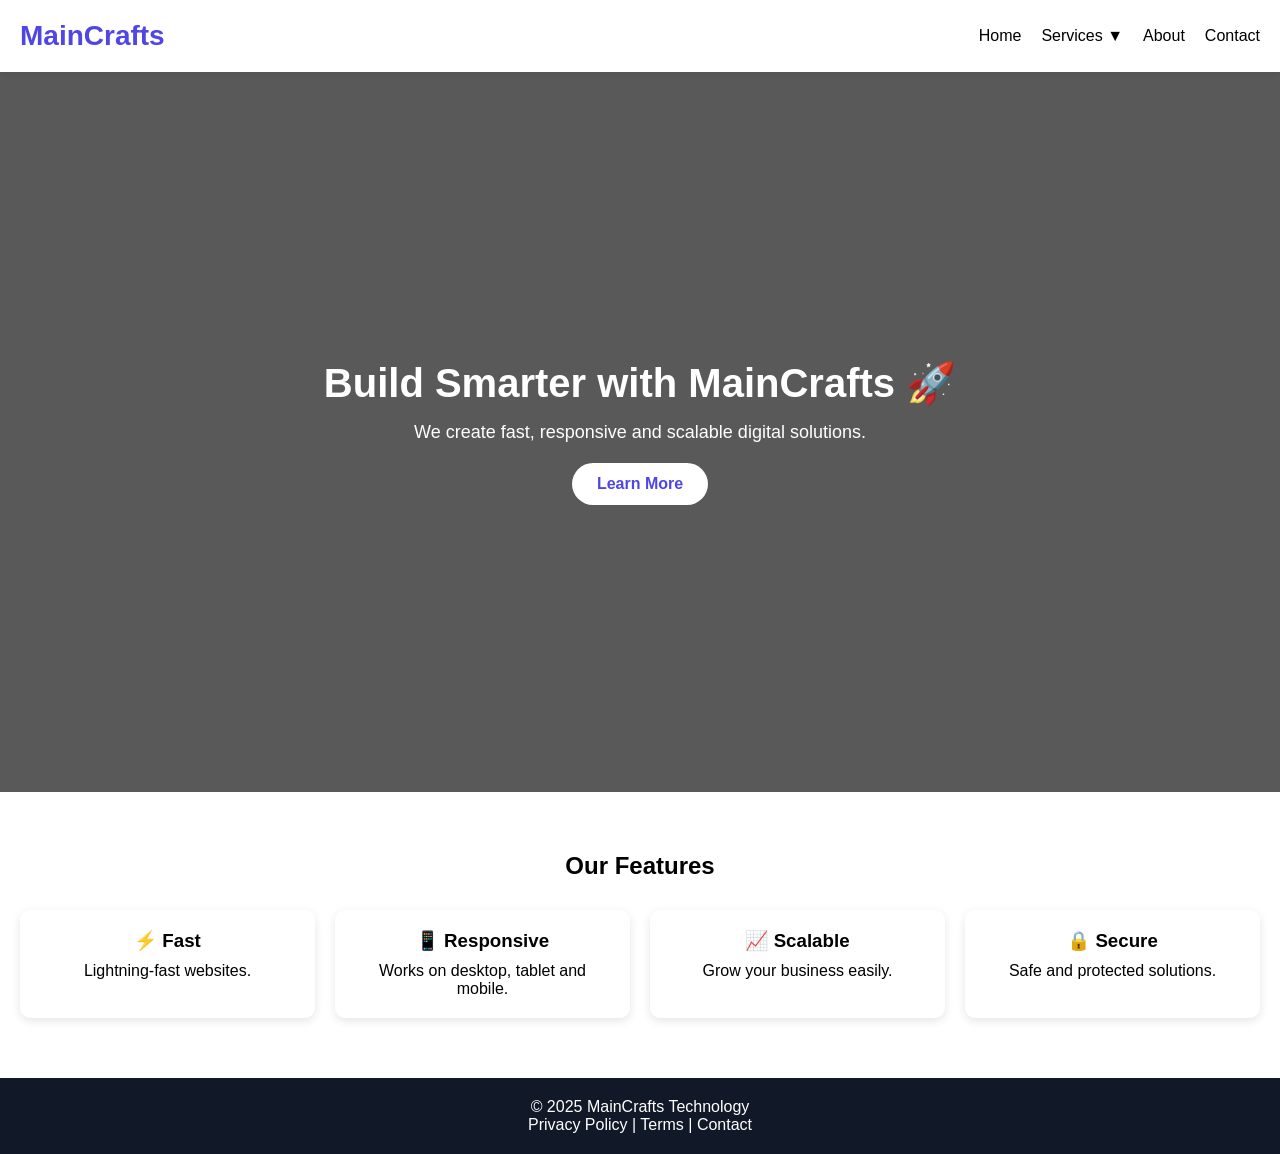
<file: index.html>
<!DOCTYPE html>
<html lang="en">
<head>
<meta charset="UTF-8">
<meta name="viewport" content="width=device-width, initial-scale=1.0">
<title>MainCrafts Home</title>
<link rel="stylesheet" href="style.css">
</head>

<body>

<header>

<div class="logo">MainCrafts</div>

<nav>
<ul>
<li><a href="index.html">Home</a></li>

<li class="dropdown">
<a href="#">Services ▼</a>

<ul class="dropdown-menu">
<li><a href="#">Web Design</a></li>
<li><a href="#">App Development</a></li>
<li><a href="#">SEO</a></li>
</ul>

</li>

<li><a href="about.html">About</a></li>
<li><a href="contact.html">Contact</a></li>

</ul>
</nav>

</header>

<section class="hero">

<h1>Build Smarter with MainCrafts 🚀</h1>

<p>
We create fast, responsive and scalable digital solutions.
</p>

<a href="about.html" class="btn">
Learn More
</a>

</section>

<section class="features">

<h2>Our Features</h2>

<div class="cards">

<div class="card">
<h3>⚡ Fast</h3>
<p>Lightning-fast websites.</p>
</div>

<div class="card">
<h3>📱 Responsive</h3>
<p>Works on desktop, tablet and mobile.</p>
</div>

<div class="card">
<h3>📈 Scalable</h3>
<p>Grow your business easily.</p>
</div>

<div class="card">
<h3>🔒 Secure</h3>
<p>Safe and protected solutions.</p>
</div>

</div>

</section>

<footer>
<p>© 2025 MainCrafts Technology</p>
<p>Privacy Policy | Terms | Contact</p>
</footer>

</body>
</html>
</file>
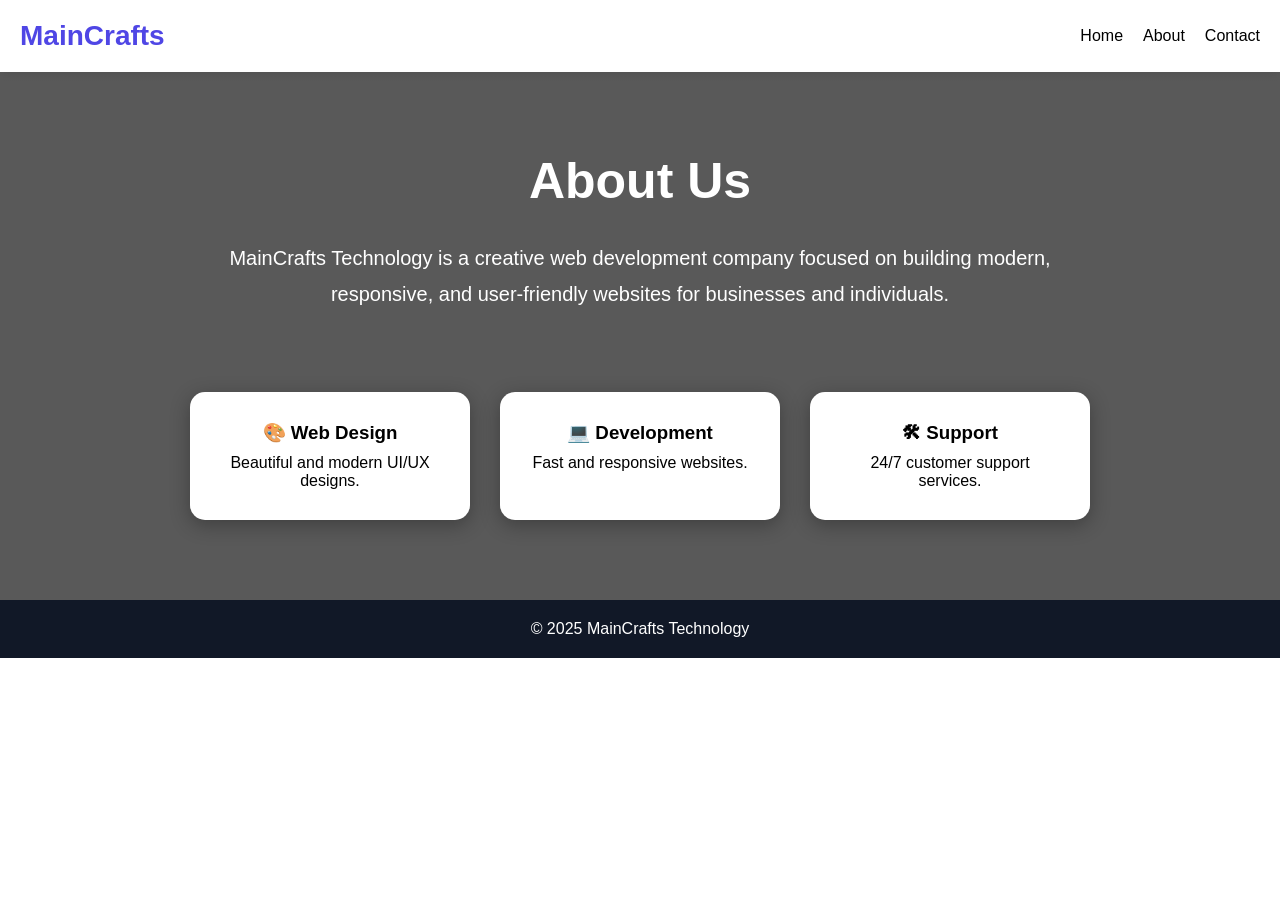
<file: about.html>
<!DOCTYPE html>
<html lang="en">
<head>
    <meta charset="UTF-8">
    <meta name="viewport" content="width=device-width, initial-scale=1.0">
    <title>About - MainCrafts</title>
    <link rel="stylesheet" href="style.css">
</head>
<body>

<header>
    <div class="logo">MainCrafts</div>

    <nav>
        <ul>
            <li><a href="index.html">Home</a></li>
            <li><a href="about.html">About</a></li>
            <li><a href="contact.html">Contact</a></li>
        </ul>
    </nav>
</header>

<section class="about-section">

    <h2>About Us</h2>

    <p class="about-text">
        MainCrafts Technology is a creative web development company focused on building modern, responsive, and user-friendly websites for businesses and individuals.
    </p>

    <div class="about-cards">

        <div class="card">
            <h3>🎨 Web Design</h3>
            <p>Beautiful and modern UI/UX designs.</p>
        </div>

        <div class="card">
            <h3>💻 Development</h3>
            <p>Fast and responsive websites.</p>
        </div>

        <div class="card">
            <h3>🛠 Support</h3>
            <p>24/7 customer support services.</p>
        </div>

    </div>

</section>

<footer>
    <p>© 2025 MainCrafts Technology</p>
</footer>

</body>
</html>
</file>
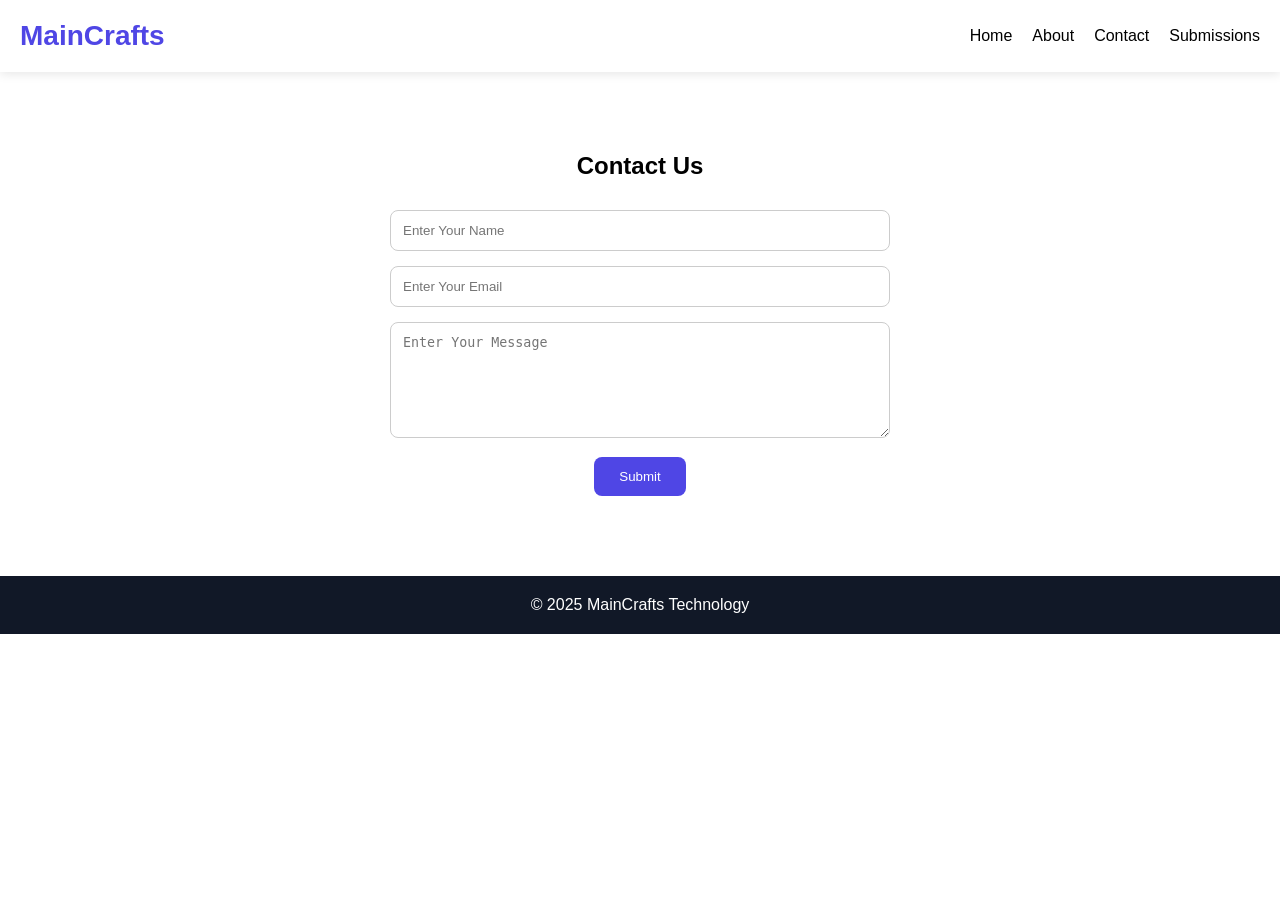
<file: contact.html>
<!DOCTYPE html>
<html lang="en">
<head>
    <meta charset="UTF-8">
    <meta name="viewport" content="width=device-width, initial-scale=1.0">
    <title>Contact - MainCrafts</title>
    <link rel="stylesheet" href="style.css">
</head>
<body>

<header>
    <div class="logo">MainCrafts</div>

    <nav>
        <ul>
            <li><a href="index.html">Home</a></li>
            <li><a href="about.html">About</a></li>
            <li><a href="contact.html">Contact</a></li>
            <li><a href="submissions.html">Submissions</a></li>
        </ul>
    </nav>
</header>

<section class="contact-section">

    <h2>Contact Us</h2>

    <form id="contactForm">

        <input type="text" id="name" placeholder="Enter Your Name">

        <input type="email" id="email" placeholder="Enter Your Email">

        <textarea id="message" rows="6"
        placeholder="Enter Your Message"></textarea>

        <button type="submit">Submit</button>

    </form>

</section>

<footer>
    <p>© 2025 MainCrafts Technology</p>
</footer>

<script src="script.js"></script>

</body>
</html>
</file>
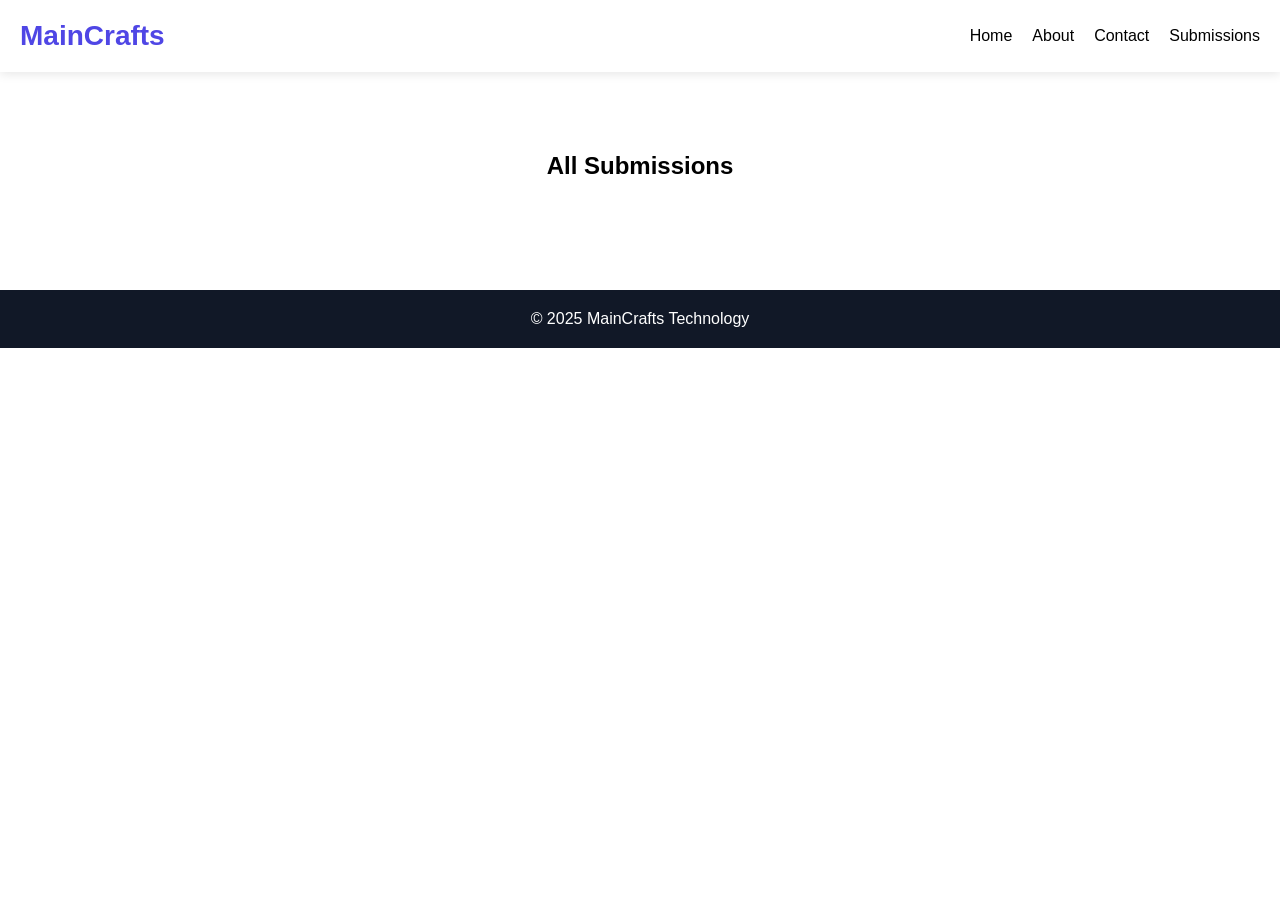
<file: submissions.html>
<!DOCTYPE html>
<html lang="en">
<head>
    <meta charset="UTF-8">
    <meta name="viewport" content="width=device-width, initial-scale=1.0">
    <title>Submissions - MainCrafts</title>
    <link rel="stylesheet" href="style.css">
</head>
<body>

<header>
    <div class="logo">MainCrafts</div>

    <nav>
        <ul>
            <li><a href="index.html">Home</a></li>
            <li><a href="about.html">About</a></li>
            <li><a href="contact.html">Contact</a></li>
            <li><a href="submissions.html">Submissions</a></li>
        </ul>
    </nav>
</header>

<section class="contact-section">
    <h2>All Submissions</h2>

    <ul id="list"></ul>
</section>

<footer>
    <p>© 2025 MainCrafts Technology</p>
</footer>

<script>
let submissions =
JSON.parse(localStorage.getItem("contacts")) || [];

let list = document.getElementById("list");

submissions.forEach(function(item) {

    list.innerHTML += `
    <li style="background:white;
               padding:20px;
               margin:20px auto;
               max-width:700px;
               border-radius:10px;
               box-shadow:0 2px 10px rgba(0,0,0,0.1);
               list-style:none;">

        <strong>Name:</strong> ${item.name}<br><br>
        <strong>Email:</strong> ${item.email}<br><br>
        <strong>Message:</strong> ${item.message}

    </li>`;
});
</script>

</body>
</html>
</file>
<file: style.css>
*{
  margin:0;
  padding:0;
  box-sizing:border-box;
}

body{
  font-family:Arial,sans-serif;
}

/* HEADER */

header{
  display:flex;
  justify-content:space-between;
  align-items:center;
  padding:20px;
  background:white;
  box-shadow:0 2px 10px rgba(0,0,0,0.1);
}

.logo{
  font-size:28px;
  font-weight:bold;
  color:#4f46e5;
}

nav ul{
  list-style:none;
  display:flex;
  gap:20px;
}

nav ul li{
  position:relative;
}

nav a{
  text-decoration:none;
  color:black;
  transition:0.3s;
}

nav a:hover{
  transform:scale(1.08);
  display:inline-block;
  color:#4f46e5;
}

/* DROPDOWN */

.dropdown-menu{
  display:none;
  position:absolute;
  background:white;
  padding:10px;
  top:25px;
  min-width:150px;
}

.dropdown:hover .dropdown-menu{
  display:block;
}

/* HOME PAGE */

.hero{
  height:80vh;
  display:flex;
  flex-direction:column;
  justify-content:center;
  align-items:center;
  text-align:center;
  color:white;
  padding:20px;

  background:
  linear-gradient(rgba(0,0,0,0.65), rgba(0,0,0,0.65)),
  url('https://images.unsplash.com/photo-1518770660439-4636190af475?w=1600');

  background-size:cover;
  background-position:center;
  background-repeat:no-repeat;
}

.hero h1{
  font-size:2.5rem;
  margin-bottom:15px;
}

.hero p{
  margin-bottom:20px;
  font-size:18px;
}

.btn{
  background:white;
  color:#4f46e5;
  padding:12px 25px;
  border-radius:25px;
  text-decoration:none;
  font-weight:bold;
  transition:0.3s;
}

.btn:hover{
  transform:scale(1.05);
}

/* FEATURES */

.features{
  padding:60px 20px;
  text-align:center;
}

.cards{
  display:grid;
  grid-template-columns:repeat(auto-fit,minmax(220px,1fr));
  gap:20px;
  margin-top:30px;
}

.card{
  background:white;
  padding:20px;
  border-radius:10px;
  box-shadow:0 3px 10px rgba(0,0,0,0.1);
  transition:0.3s;
}

.card:hover{
  transform:translateY(-5px) scale(1.03);
}

.card h3{
  margin-bottom:10px;
}

/* ABOUT PAGE */

.about-section{
  padding:80px 20px;
  text-align:center;

  background:
  linear-gradient(rgba(0,0,0,0.65),rgba(0,0,0,0.65)),
  url('https://images.unsplash.com/photo-1518770660439-4636190af475?w=1600');

  background-size:cover;
  background-position:center;
  background-repeat:no-repeat;

  color:white;
}

.about-section h2{
  font-size:50px;
  margin-bottom:30px;
}

.about-text{
  max-width:900px;
  margin:0 auto 80px auto;
  line-height:1.8;
  font-size:20px;
}

.about-cards{
  display:flex;
  justify-content:center;
  gap:30px;
  flex-wrap:wrap;
}

.about-cards .card{
  background:white;
  color:black;
  width:280px;
  padding:30px;
  border-radius:15px;
  box-shadow:0 5px 20px rgba(0,0,0,0.3);
  transition:0.3s;
}

.about-cards .card:hover{
  transform:translateY(-10px) scale(1.05);
}

/* CONTACT PAGE */

.contact-section{
  padding:80px 20px;
  text-align:center;
}

.contact-section h2{
  margin-bottom:30px;
}

form{
  max-width:500px;
  margin:auto;
}

input,
textarea{
  width:100%;
  padding:12px;
  margin-bottom:15px;
  border:1px solid #ccc;
  border-radius:8px;
}

button{
  padding:12px 25px;
  border:none;
  background:#4f46e5;
  color:white;
  border-radius:8px;
  cursor:pointer;
}

button:hover{
  opacity:0.9;
}

/* FOOTER */

footer{
  background:#111827;
  color:white;
  text-align:center;
  padding:20px;
}

/* MOBILE */

@media(max-width:768px){

  header{
    flex-direction:column;
  }

  nav ul{
    flex-direction:column;
    text-align:center;
  }

  .hero h1{
    font-size:2rem;
  }

  .about-cards{
    flex-direction:column;
    align-items:center;
  }

}
</file>
